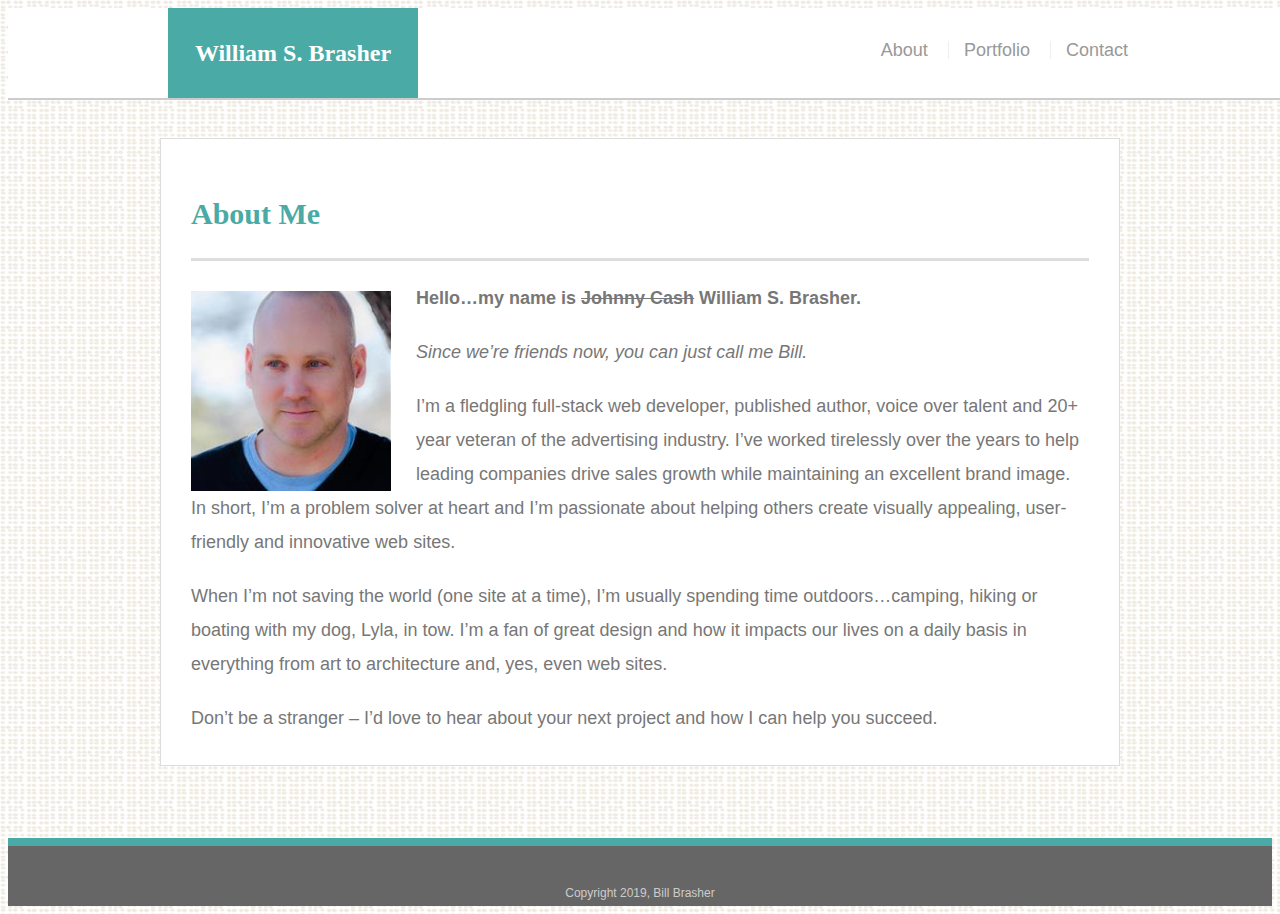
<file: index.html>
<!DOCTYPE html>
<html lang="en-us">

<head>
  <meta charset="UTF-8">
  <title>Portfolio | William S. Brasher</title>
  <link rel="stylesheet" href="assets/css/style.css">
  <meta name="viewport" content="width=device-width, initial scale=1.0">
</head>

<body>


  <header id="masthead">
        <div class="container">
          <a href="index.html" id="logo">William S. Brasher</a>
          <nav>
            <a href="index.html">About</a>
            <a href="portfolio.html">Portfolio</a>
            <a href="contact.html">Contact</a>
          </nav>
        </div>
    </header>

    <div id="main-container" class="container">
            <section class="main-section">
                    <h1>About Me</h1>

                    <img src="assets/images/Biopic.jpg" class="mypic" alt="William S. Brasher">
                    <p id="para"><strong>Hello…my name is <s>Johnny Cash</s> William S. Brasher.</strong></p>
                    <p id="para"><i>Since we’re friends now, you can just call me Bill.</i></p>
                    <p id="para">I’m a fledgling full-stack web developer, published author, voice over talent and 20+ year veteran of the advertising industry. I’ve worked tirelessly over the years to help leading companies drive sales growth while maintaining an excellent brand image. In short, I’m a problem solver at heart and I’m passionate about helping others create visually appealing, user-friendly and innovative web sites.</p>
                    <p id="para">When I’m not saving the world (one site at a time), I’m usually spending time outdoors…camping, hiking or boating with my dog, Lyla, in tow. I’m a fan of great design and how it impacts our lives on a daily basis in everything from art to architecture and, yes, even web sites.</p>
                    <p id="para">Don’t be a stranger – I’d love to hear about your next project and how I can help you succeed.</p>
              
            </section>
    </div>

    <footer>
        <div class="container">
            Copyright 2019, Bill Brasher
        </div>
    </footer>
</body>

</html>
</file>
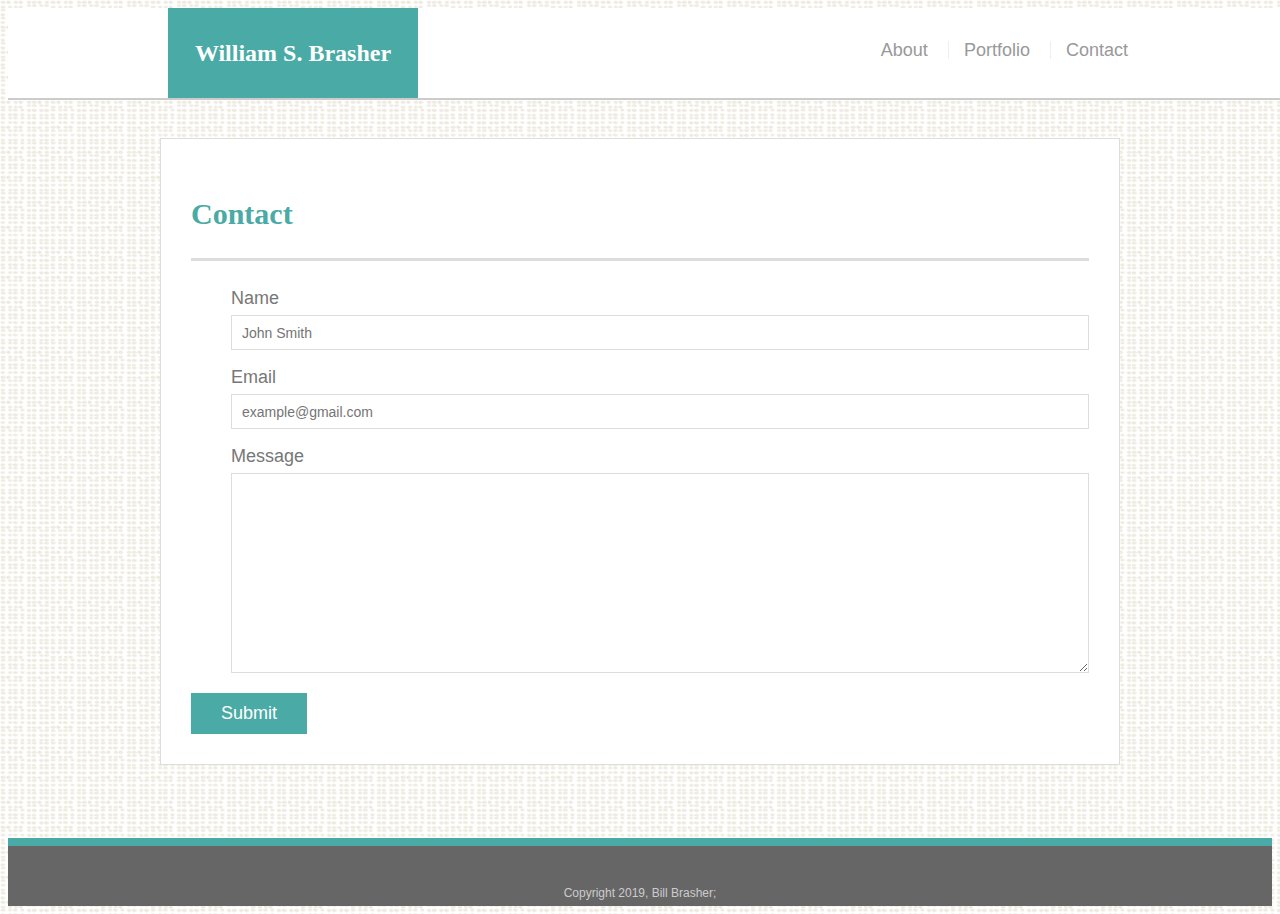
<file: contact.html>
<!DOCTYPE html>
<html lang="en-us">

<head>
  <meta charset="UTF-8">
  <title>William S. Brasher</title>
  <link rel="stylesheet" href="assets/css/style.css">
  <meta name="viewport" content="width=device-width, initial scale=1.0">
</head>

<body>

        <header id="masthead">
          <div class="container">
            <a href="index.html" id="logo">William S. Brasher</a>
            <nav>
              <a href="index.html">About</a>
              <a href="portfolio.html">Portfolio</a>
              <a href="contact.html">Contact</a>
            </nav>
          </div>
        </header>
      
        <div id="main-container" class="container">
          <section class="main-section">
            <h1>Contact</h1>
      
            <form id="contact-form">
              <ul>
                <li>
                  <label for="name">Name</label>
                  <input type="text" id="name" name="name" placeholder="John Smith" required="required">
                </li>
                <li>
                  <label for="email">Email</label>
                  <input type="email" id="email" name="email" placeholder="example@gmail.com" required="required">
                </li>
                <li>
                  <label for="message">Message</label>
                  <textarea id="message" name="message" required="required"></textarea>
                </li>
              </ul>
              <input type="submit">
            </form>
      
          </section>
      
        </div>
      
        <footer>
          <div class="container">
            Copyright 2019, Bill Brasher; 
          </div>
        </footer>
</body>
      
</html>
      
    <!-- <body>
    <!-- <div class="wrapper">
    <header>
        <div class="namebox"><strong>William S. Brasher</strong></div>  
        <nav>
            <ul>
                <li><a href="index.html">About</a></li>
                <li><a href="portfolio.html">Portfolio</a></li>
                <li><a href="contact.html">Contact</a></li>
            </ul>
        </nav>
        </div>
    </header>
    </div>
    <div id="background">
    <section id="About-Me"><strong>Contact</strong></section>
    <section id="Contact">
        <div class="contact-form">
            Name:<br>
            <input name="Name" type="text" class="form-control" placeholder="James Brown"><br>
            Email:<br>
            <input name="Email" type="email" class="form-control" placeholder="superbad@gmail.com"><br>
            Message:<br>
            <textarea name="Message" class="form-control" placeholder="Message" rows="8"></textarea><br>
            <div id=submit type="submit" class="form-control submit" value="Submit">Submit</div>
            <!-- <input type="submit" class="form-control submit" value="Submit"> -->
        <!-- </div>
    </section>
    </div>

    <footer id="bottom-bar">Copyright 2019, Bill Brasher</footer> -->
</file>
<file: assets/css/style.css>
body {
    font-family: Arial, "Helvetica Neue", Helvetica, sans-serif;
    font-size: 18px;
    line-height: 34px;
    color: #777777;
    background: url("../images/dynamic-style.png");
  }
  
  * {
    box-sizing: border-box;
  }
  
  /* general */
  
  .container {
    width: 100%;
    max-width: 960px;
    margin: 0 auto;
    clear: both;
  }
  
  h1,
  h2,
  h3,
  p {
    margin-bottom: 20px;
  }
  
  p:last-child {
    margin-bottom: 0;
  }
  
  h1,
  h2,
  h3 {
    font-family: Georgia, Times, "Times New Roman", serif;
    font-weight: 700;
    color: #4aaaa5;
  }
  
  h1 {
    padding-bottom: 20px;
    font-size: 30px;
    line-height: 49px;
    border-bottom: 3px solid #dddddd;
  }
  
  h2,
  h3 {
    font-size: 22px;
  }
  
  /* header */
  
  #masthead {
    position: fixed;
    z-index: 99;
    width: 100%;
    margin: 0 0 30px;
    overflow: auto;
    color: #ffffff;
    background: #ffffff;
    border-bottom: 2px solid #cccccc;
  }
  
  #logo {
    float: left;
    width: 250px;
    height: 90px;
    font-family: Georgia, Times, "Times New Roman", serif;
    font-size: 24px;
    font-weight: 700;
    line-height: 90px;
    color: #ffffff;
    text-align: center;
    text-decoration: none;
    background: #4aaaa5;
  }
  
  nav {
    float: right;
    margin-top: 25px;
  }
  
  nav a {
    display: inline-block;
    padding-left: 15px;
    margin-left: 15px;
    line-height: 18px;
    color: #999;
    text-decoration: none;
    border-left: 1px solid #efefef;
  }
  
  nav a:first-child {
    border-left: 0 none;
  }
  
  /* footer */
  
  footer {
    padding: 30px 0;
    clear: both;
    font-size: 12px;
    color: #ffffff;
    color: #cccccc;
    text-align: center;
    background: #666666;
    border-top: 8px solid #4aaaa5;
    height: 50px;
  }
  
  h3, h2 {
    padding-bottom: 20px;
    margin-bottom: 15px;
    line-height: 22px;
    border-bottom: 2px solid #eeeeee;
  }
  
  /* main */
  
  #main-container {
    padding-top: 130px;
    min-height: calc(100vh - 70px);
  }
  
  .main-section {
    float: left;
    width: 100%;
    max-width: 960px;
    padding: 30px;
    margin: 0 0 40px;
    background: #ffffff;
    border: 1px solid #dddddd;
  }
  
  /* portfolio page */
  
  .work {
    position: relative;
    float: left;
    width: 274px;
    margin: 20px 0 25px;
    overflow: auto;
  }
  
  .work:nth-child(even) {
    margin-right: 40px;
  }
  
  .work img {
    width: 100%;
    border: 0 none;
    opacity: 0.8;
  }
  
  .work h3 {
    position: absolute;
    bottom: 20px;
    width: 100%;
    padding: 15px;
    margin-bottom: 0;
    font-weight: 300;
    line-height: 30px;
    color: #ffffff;
    text-align: center;
    background: #4aaaa5;
    border-bottom: 0;
  }
  
  .mypic {
    float: left;
    width: 200px;
    height: auto;
    margin-top: 10px;
    margin-right: 25px;
  }
  
  /* contact page */
  
  #contact-form ul {
    margin-bottom: 20px;
    list-style-type: none;
  }
  
  #contact-form li {
    margin-bottom: 10px;
  }
  
  label,
  input[type=text],
  input[type=email],
  textarea {
    display: block;
    width: 100%;
  }
  
  input[type=text],
  input[type=email],
  textarea {
    height: 35px;
    padding: 0 10px;
    font-size: 14px;
    border: 1px solid #dddddd;
  }
  
  textarea {
    height: 200px;
  }
  
  input[type=submit] {
    padding: 10px 30px;
    font-size: 18px;
    color: #ffffff;
    cursor: pointer;
    background: #4aaaa5;
    border: 0 none;
  }
  
  @media screen and (max-width:980px) {
    .container{
      width:100%;
    }
    header{
      width:100%;
    }
    #masthead{
      width:100%;
    }
    nav{
      width:100%;
    }
  }

  @media screen and (max-width:768px) {
    .container{
      width:100%;
    }
    header{
      width:100%;
    }
    #masthead{
      width:100%;
    }
    nav{
      width:100%;
    }
  }

  @media screen and (max-width:640px) {
    .container{
      width:100%;
    }
    header{
      width:100%;
    }
    #masthead{
      width:100%;
    }
    nav{
      width:100%;
    }
  }
</file>
